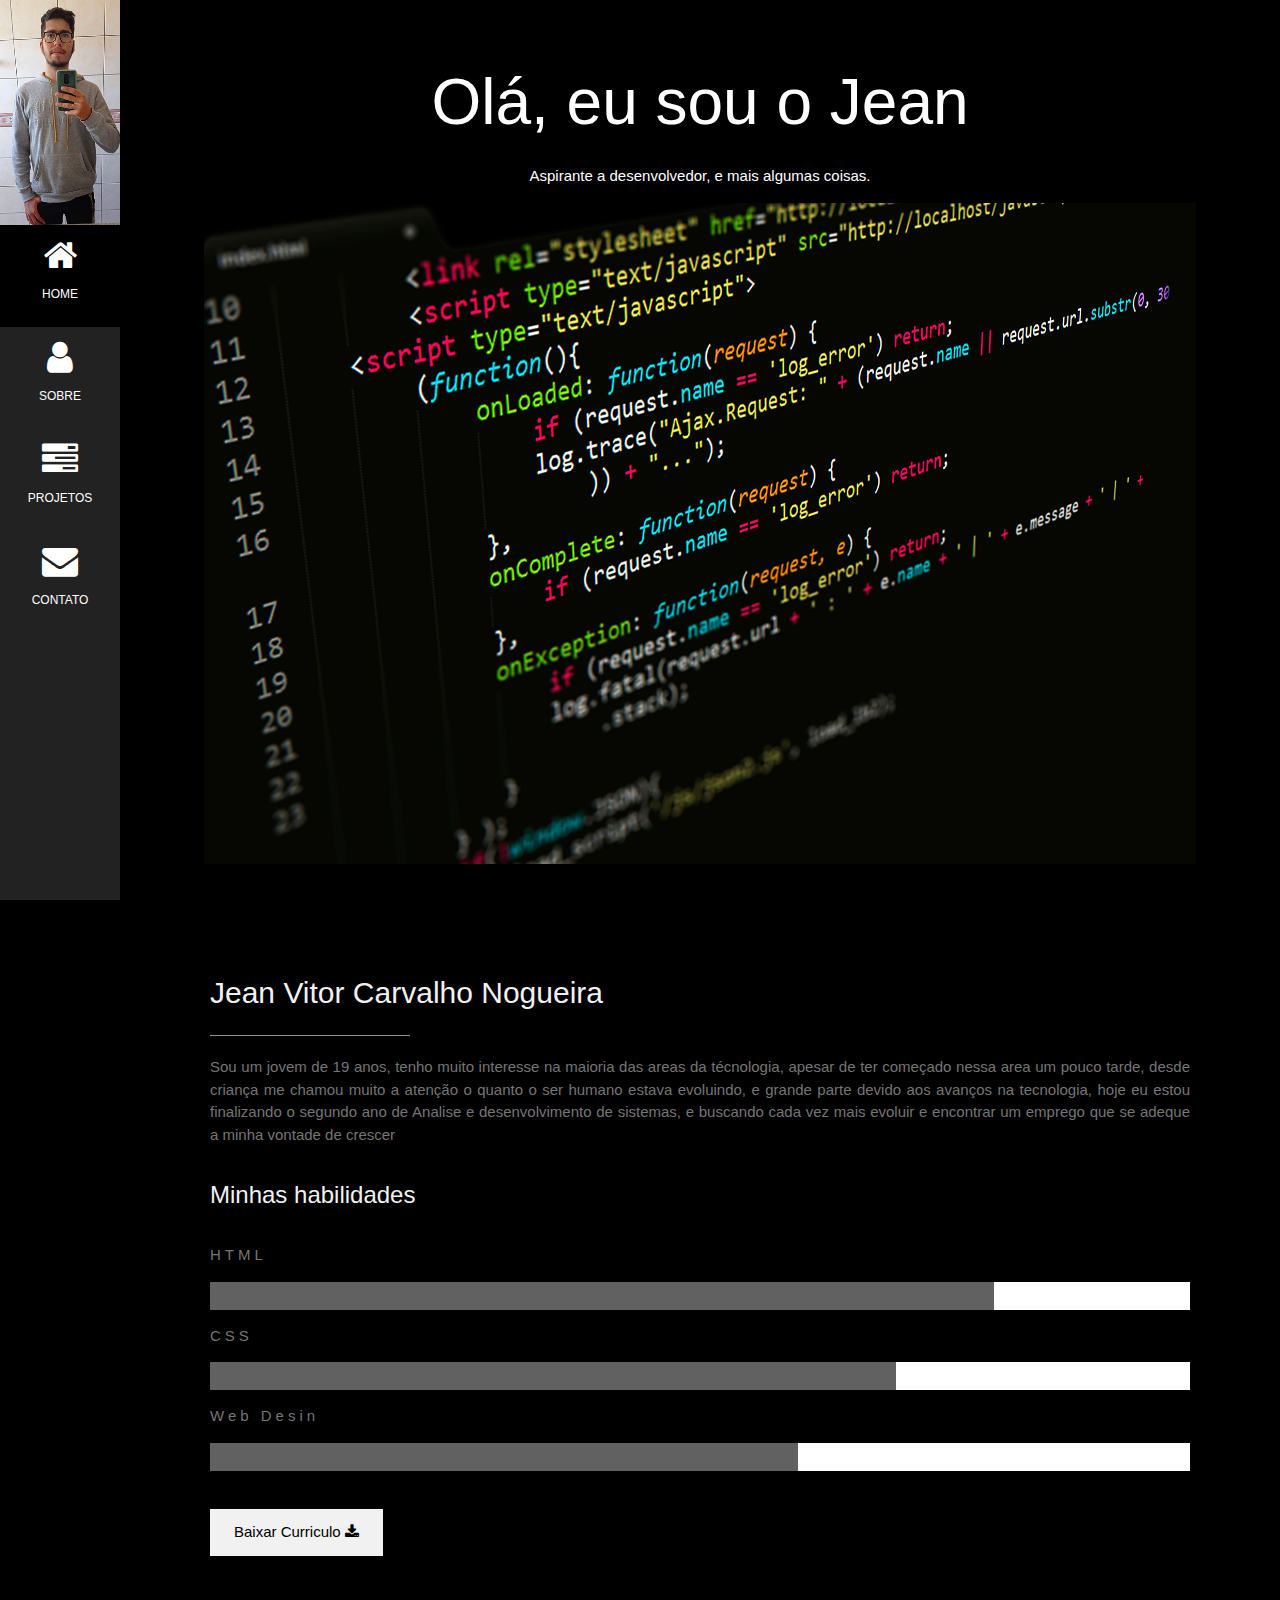
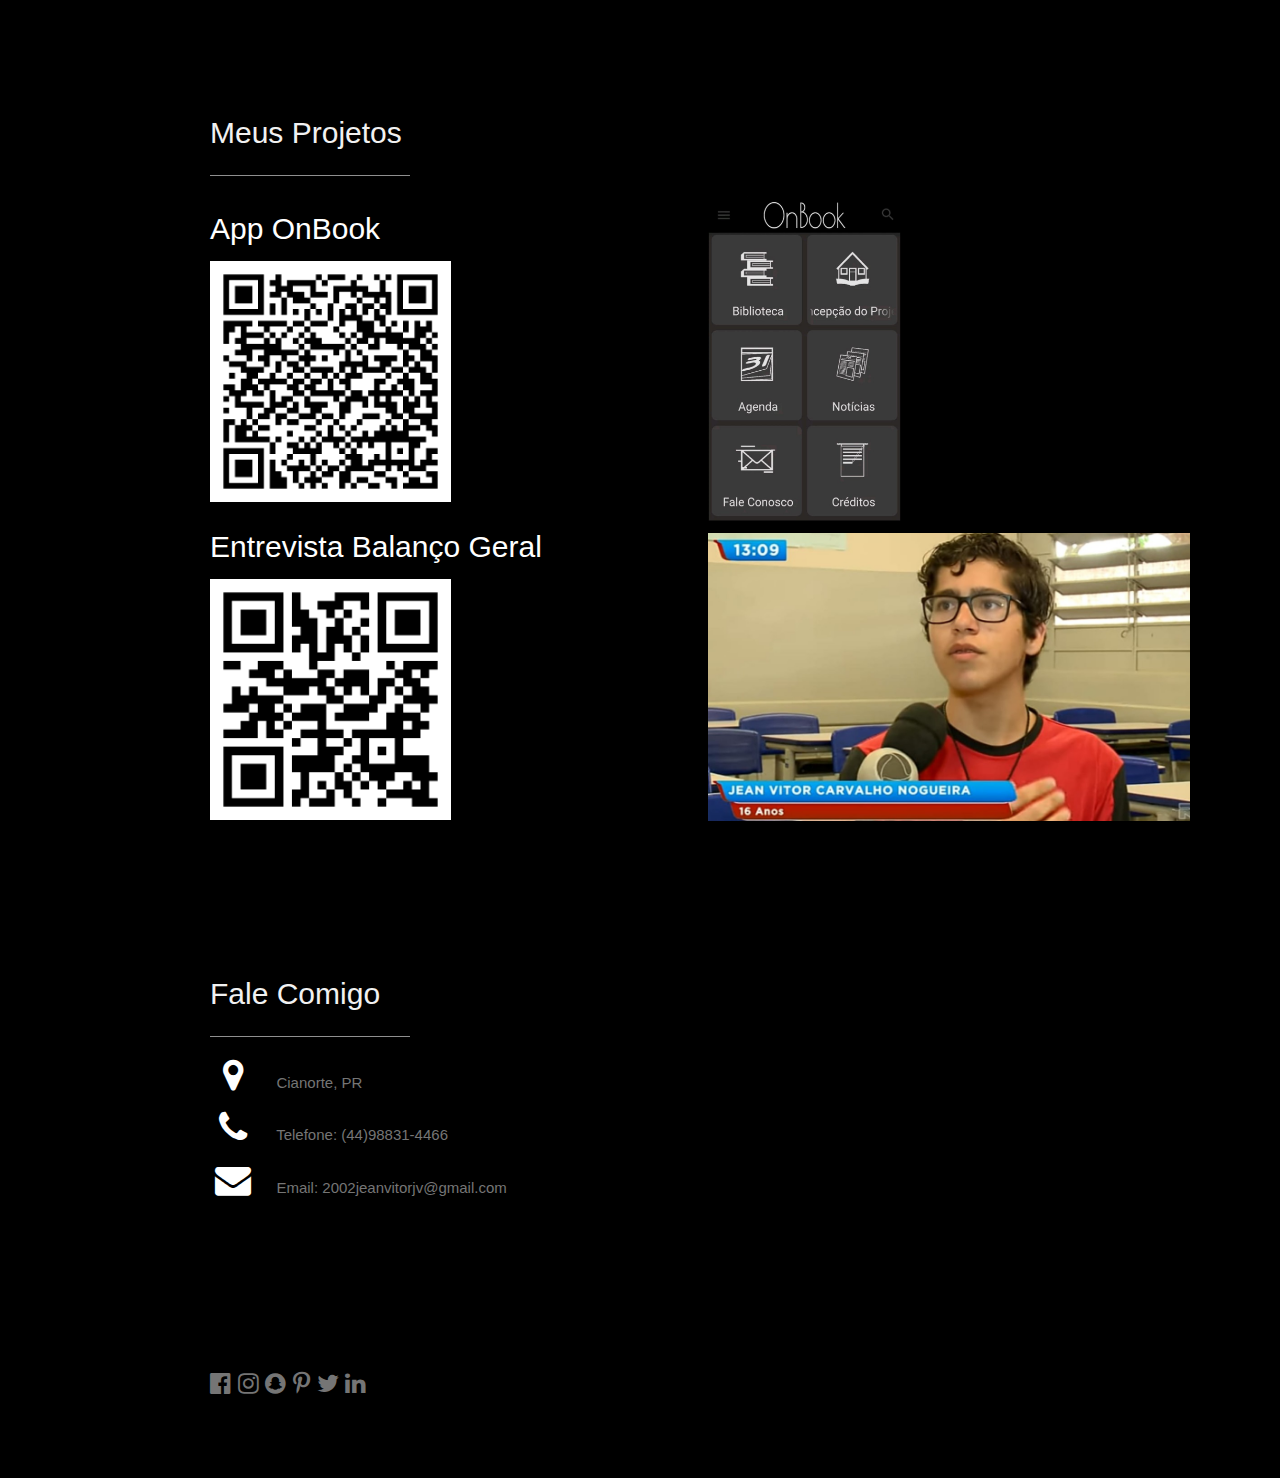
<file: index.html>
<!DOCTYPE html>
<html>
  <title>Portfólio do Jean</title>
  <meta charset="UTF-8" />
  <meta name="viewport" content="width=device-width, initial-scale=1" />
  <link rel="stylesheet" href="https://www.w3schools.com/w3css/4/w3.css" />
  <link
    rel="stylesheet"
    href="https://fonts.googleapis.com/css?family=Montserrat"
  />
  <link
    rel="stylesheet"
    href="https://cdnjs.cloudflare.com/ajax/libs/font-awesome/4.7.0/css/font-awesome.min.css"
  />
  <style>
    .w3-row-padding img {
      margin-bottom: 12px;
    }
    .w3-sidebar {
      width: 120px;
      background: #222;
    }
    #main {
      margin-left: 120px;
    }
  </style>
  <body class="w3-black">
    <!-- Icon Bar (Sidebar - hidden on small screens) -->
    <nav class="w3-sidebar w3-bar-block w3-small w3-hide-small w3-center">
      <!-- Avatar image in top left corner -->
      <img src="./eu.jpeg" style="width: 100%; height: 25%" />
      <a href="#" class="w3-bar-item w3-button w3-padding-large w3-black">
        <i class="fa fa-home w3-xxlarge"></i>
        <p>HOME</p>
      </a>
      <a
        href="#Sobre"
        class="w3-bar-item w3-button w3-padding-large w3-hover-black"
      >
        <i class="fa fa-user w3-xxlarge"></i>
        <p>SOBRE</p>
      </a>
      <a
        href="#Projetos"
        class="w3-bar-item w3-button w3-padding-large w3-hover-black"
      >
        <i class="fa fa-tasks w3-xxlarge"></i>
        <p>PROJETOS</p>
      </a>
      <a
        href="#contact"
        class="w3-bar-item w3-button w3-padding-large w3-hover-black"
      >
        <i class="fa fa-envelope w3-xxlarge"></i>
        <p>CONTATO</p>
      </a>
    </nav>
    <div class="w3-top w3-hide-large w3-hide-medium" id="myNavbar">
  <div class="w3-bar w3-black w3-opacity w3-hover-opacity-off w3-center w3-small">
    <a href="#" class="w3-bar-item w3-button" style="width:25% !important">HOME</a>
    <a href="#Sobre" class="w3-bar-item w3-button" style="width:25% !important">SOBRE</a>
    <a href="#Projetos" class="w3-bar-item w3-button" style="width:25% !important">PROJETOS</a>
    <a href="#contact" class="w3-bar-item w3-button" style="width:25% !important">CONTATO</a>
  </div>
</div>

    <!-- Page Content -->
    <div class="w3-padding-large" id="main">
      <!-- Header/Home -->
      <header class="w3-container w3-padding-32 w3-center w3-black" id="home">
        <h1 class="w3-jumbo">Olá, eu sou o Jean</h1>
        <p>Aspirante a desenvolvedor, e mais algumas coisas.</p>
        <img
          src="./javascript-1.jpg"
          alt="código"
          class="w3-image"
          width="992"
          height="1108"
        />
      </header>

      <!-- Sobre Section -->
      <div class="w3-content w3-justify w3-text-grey w3-padding-64" id="Sobre">
        <h2 class="w3-text-light-grey">Jean Vitor Carvalho Nogueira</h2>
        <hr style="width: 200px" class="w3-opacity" />
        <p>
          Sou um jovem de 19 anos, tenho muito interesse na maioria das areas da
          técnologia, apesar de ter começado nessa area um pouco tarde, desde
          criança me chamou muito a atenção o quanto o ser humano estava
          evoluindo, e grande parte devido aos avanços na tecnologia, hoje eu
          estou finalizando o segundo ano de Analise e desenvolvimento de
          sistemas, e buscando cada vez mais evoluir e encontrar um emprego que
          se adeque a minha vontade de crescer
        </p>
        <h3 class="w3-padding-16 w3-text-light-grey">Minhas habilidades</h3>
        <p class="w3-wide">HTML</p>
        <div class="w3-white">
          <div class="w3-dark-grey" style="height: 28px; width: 80%"></div>
        </div>
        <p class="w3-wide">CSS</p>
        <div class="w3-white">
          <div class="w3-dark-grey" style="height: 28px; width: 70%"></div>
        </div>
        <p class="w3-wide">Web Desin</p>
        <div class="w3-white">
          <div class="w3-dark-grey" style="height: 28px; width: 60%"></div>
        </div>
        <br />

        <button class="w3-button w3-light-grey w3-padding-large w3-section">
          <a href="curriculojean.pdf" download style="text-decoration: none"
            >Baixar Curriculo</a
          >
          <i class="fa fa-download"></i>
        </button>
      </div>

      <!-- Portfolio Section -->
      <div class="w3-padding-64 w3-content" id="Projetos">
        <h2 class="w3-text-light-grey">Meus Projetos</h2>
        <hr style="width: 200px" class="w3-opacity" />

        <div class="w3-row-padding" style="margin: 0 -16px">
          <div class="w3-half">
            <h2>App OnBook</h2>
            <img src="./qrcodeapp.jpeg" style="width: 50%" />
            <h2>Entrevista Balanço Geral</h2>
            <img src="./qrcodevideo.jpeg" style="width: 50%" />
          </div>

          <div class="w3-half">
            <img src="./OnBook.jpeg" style="width: 40%" />
            <img src="./entrevista.jpeg" style="width: 100%" />
          </div>
        </div>
      </div>

      <div class="w3-padding-64 w3-content w3-text-grey" id="contact">
        <h2 class="w3-text-light-grey">Fale Comigo</h2>
        <hr style="width: 200px" class="w3-opacity" />

        <div class="w3-section">
          <p>
            <i
              class="
                fa fa-map-marker fa-fw
                w3-text-white w3-xxlarge w3-margin-right
              "
            ></i>
            Cianorte, PR
          </p>
          <p>
            <i
              class="fa fa-phone fa-fw w3-text-white w3-xxlarge w3-margin-right"
            ></i>
            Telefone: (44)98831-4466
          </p>
          <p>
            <i
              class="
                fa fa-envelope fa-fw
                w3-text-white w3-xxlarge w3-margin-right
              "
            >
            </i>
            Email: 2002jeanvitorjv@gmail.com
          </p>
        </div>
        <br />
      </div>

      <!-- Footer -->
      <footer class="w3-content w3-padding-64 w3-text-grey w3-xlarge">
        <i class="fa fa-facebook-official w3-hover-opacity"></i>
        <i class="fa fa-instagram w3-hover-opacity"></i>
        <i class="fa fa-snapchat w3-hover-opacity"></i>
        <i class="fa fa-pinterest-p w3-hover-opacity"></i>
        <i class="fa fa-twitter w3-hover-opacity"></i>
        <i class="fa fa-linkedin w3-hover-opacity"></i>
      </footer>
    </div>
  </body>
</html>
</file>
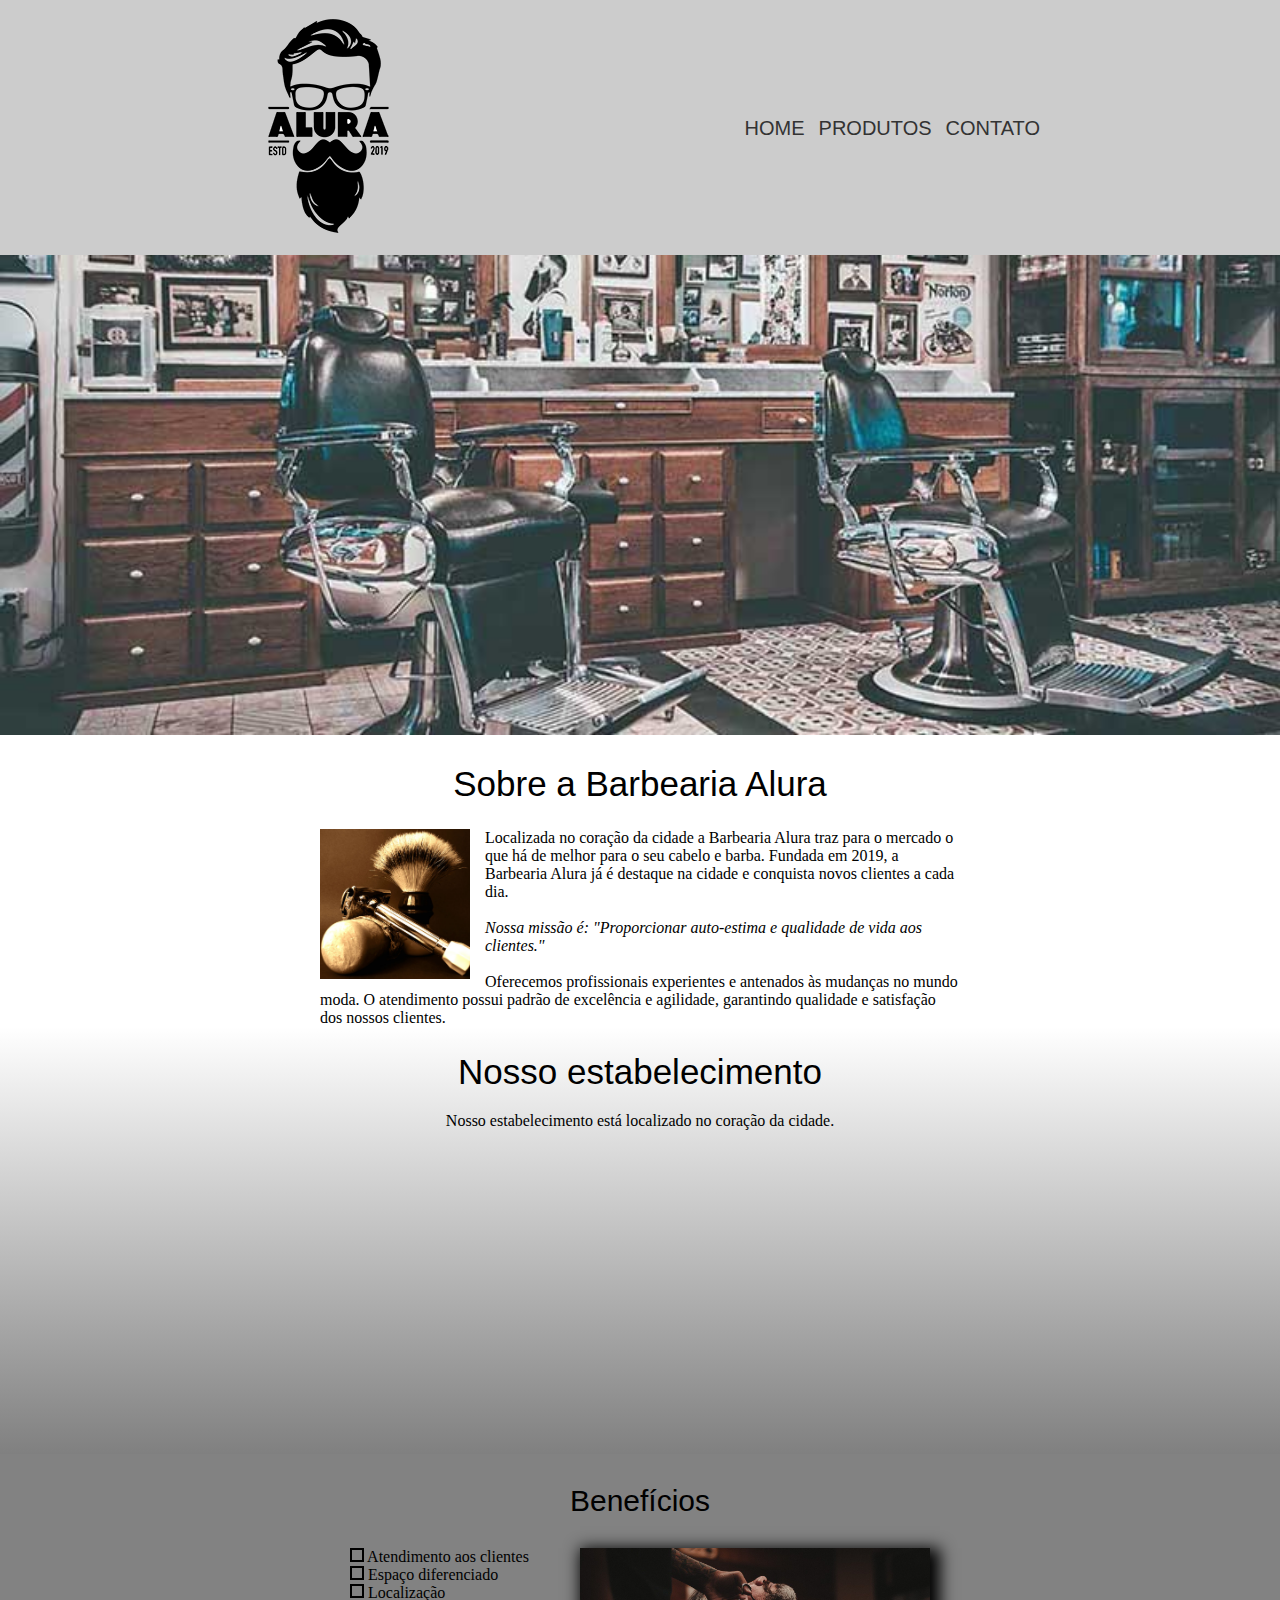
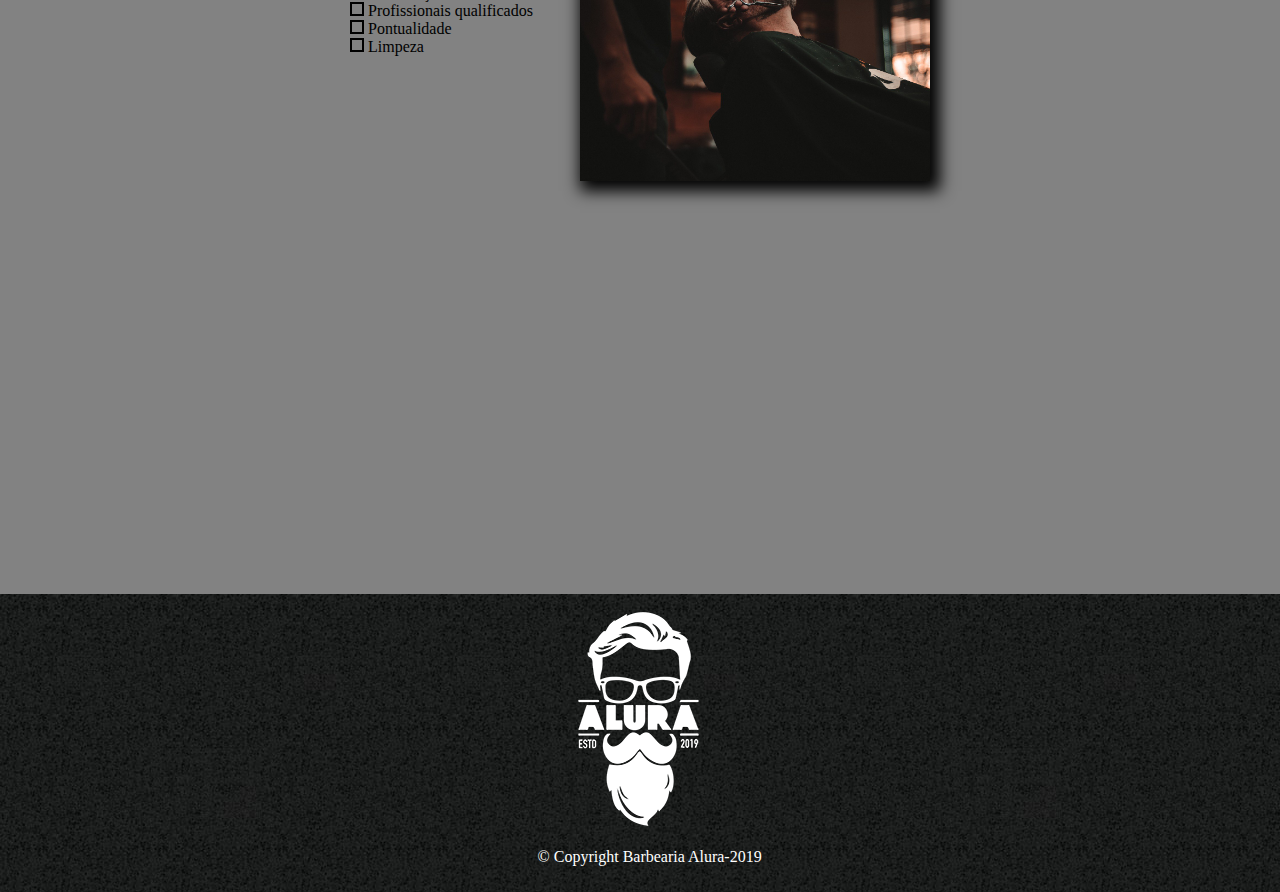
<file: barbearia.html>
<!doctype html>
<html lang="pt-br">

<head>
    <title>Barbearia Alura</title>
    <meta charset="utf-8">
    <meta name="author" content="Jean">
    <meta name="description" content="Telas para Barbearia">
    <meta name="keywords" content="Cabelo, Barba, Barbearia, Corte de cabelo">
    

    <link rel="stylesheet" href="estilos.css">
</head>

<body>
    <div id="principal">
        <header class="barra">
            <div class="logo-1">
                <img src="./imagens-barbearia/logo.png" alt="">
            </div>
            <nav>
                <ul>
                    <li><a href="index.html" target="_blank"> Home</a></li>
                    <li><a href="produtos.html" target="_blank"> Produtos</a></li>
                    <li><a href="contato.html" target="_blank"> Contato</a></li>
                </ul>
            </nav>
           
        </header>
    </div>

    <div class="banner">
        <header>
            <img src="./imagens-barbearia/banner.jpg" alt="">
        </header>
    </div>

    <div class="sobre">
        <section>
           
            <p class="negrito">Sobre a Barbearia Alura</p> 
            <div class="center">
            <img src="./imagens-barbearia/utensilios.jpg" alt="">
            <p>Localizada no coração da cidade a Barbearia Alura traz para o mercado o que há
                de melhor para o seu cabelo e barba. Fundada em 2019, a Barbearia Alura já é destaque na cidade e
                conquista novos
                clientes a cada dia.
                <br><br>

                <i>Nossa missão é: "Proporcionar auto-estima e qualidade de vida aos clientes."</i>

                <br><br>

                Oferecemos profissionais experientes e antenados às mudanças no mundo moda.
                O atendimento possui padrão de excelência e agilidade, garantindo qualidade e satisfação
                dos nossos clientes.
            </p>
        </div>
        </section>
    </div>

    <div class="local">
        <section class="texto">
            <p class="subtitulo" >Nosso estabelecimento</p>
            <p>Nosso estabelecimento está localizado no coração da cidade.</p>
        </section>
        <section class="mapa">
            <iframe
                src="https://www.google.com/maps/embed?pb=!1m18!1m12!1m3!1d10336.488860992797!2d-52.59350519762178!3d-23.658046428152304!2m3!1f0!2f0!3f0!3m2!1i1024!2i768!4f13.1!3m3!1m2!1s0x94ed5a69d1983ae3%3A0xc2714ce44f62701d!2sCemit%C3%A9rio%20Municipal%20de%20Cianorte!5e0!3m2!1spt-BR!2sbr!4v1623420050145!5m2!1spt-BR!2sbr"
                width="800" height="300" style="border:0;" allowfullscreen="" loading="lazy"></iframe>
        </section>
    </div>
    <div class="ultima">
       <div class="beneficios">
        <nav>
            <p class="bene">Benefícios</p>
            <img src="./imagens-barbearia/beneficios.jpg" alt="">
            <ul>
              
                <li><div class="bullet"></div><span> Atendimento aos clientes</span></li>
                <li><div class="bullet"></div><span> Espaço diferenciado</span></li>
                <li><div class="bullet"></div><span> Localização</span></li>
                <li><div class="bullet"></div><span> Profissionais qualificados</span></li>
                <li><div class="bullet"></div><span> Pontualidade</span></li>
                <li><div class="bullet"></div><span> Limpeza</span></li>
           
            </ul>
        </nav>
    </div>

    <div class="video">
        <iframe width="560" height="315" src="https://www.youtube.com/embed/wcVVXUV0YUY" title="YouTube video player" frameborder="0" allow="accelerometer; autoplay; clipboard-write; encrypted-media; gyroscope; picture-in-picture" allowfullscreen></iframe>
    </div>
    <div class="logo">
    <section>
        <img src="./imagens-barbearia/logo-branco.png" alt="">
    </section>
    <footer>
       <p> &copy; Copyright Barbearia Alura-2019</p>
    </footer>
</div>
</div>


</body>

</html>
</file>
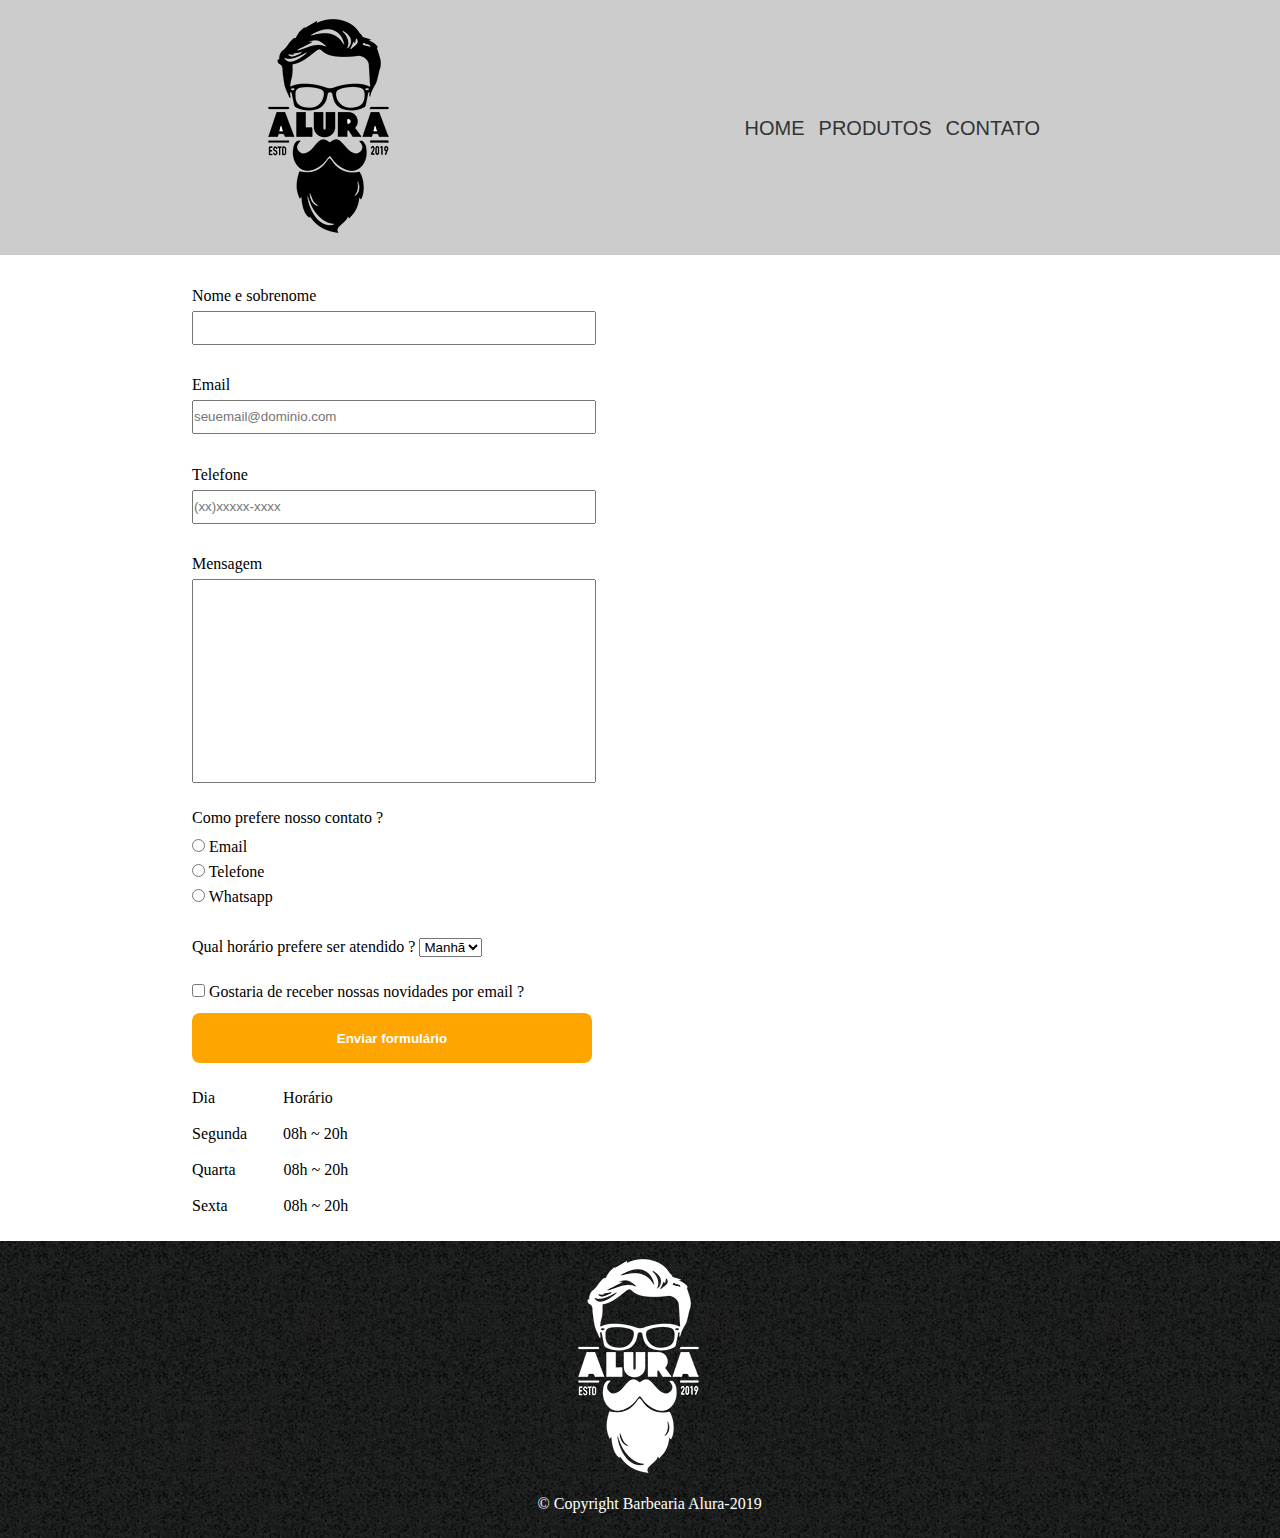
<file: contato.html>
<!doctype html>
<html lang="pt-br">

<head>
    <title>Barbearia Alura</title>
    <meta charset="utf-8">
    <meta name="author" content="Jean">
    <meta name="description" content="Telas para Barbearia">
    <meta name="keywords" content="Cabelo, Barba, Barbearia, Corte de cabelo">
   

    <link rel="stylesheet" href="contato.css">
</head>

<body>
    <div id="principal">
        <header class="barra">
            <div class="logo-1">
                <img src="./imagens-barbearia/logo.png" alt="">
            </div>
            <nav>
                <ul>
                    <li><a href="index.html" target="_blank"> Home</a></li>
                    <li><a href="produtos.html" target="_blank"> Produtos</a></li>
                    <li><a href="contato.html" target="_blank"> Contato</a></li>
                </ul>
            </nav>

        </header>
    </div>
    <div>
        <section>
            <form action="index.html">
                <div class="nome"> 
                    <label for="Nome"> Nome e sobrenome</label>
                    <br>
                    <input type="text" id="Nome">
                </div>
                <div class="email">
                    <label for="Email"> Email</label>
                    <br>
                    <input type="email" id="Email" placeholder="seuemail@dominio.com">
                </div>
                <div class="tel">
                    <label for="Tel"> Telefone</label>
                    <br>
                    <input type="tel" id="Tel" placeholder="(xx)xxxxx-xxxx">
                </div>
                <div class="msg">
                    <label for="Msg"> Mensagem</label>
                    <br>
                    <input type="text" id="Msg">
                </div>
            
        </section>
        <div class="contato">
            <section>
                <p>Como prefere nosso contato ?</p>
                <label>
                    <input type="radio" name="contato"> Email
                </label>
                <br>
                <label>
                    <input type="radio" name="contato"> Telefone
                </label>
                <br>
                <label>
                    <input type="radio" name="contato"> Whatsapp
                </label>
            </section>
        </div>
        <div class="horario">
            <label for="horario">
                Qual horário prefere ser atendido ?
                <select>
                    <option>Manhã</option>
                    <option>Tarde</option>
                    <option>Noite</option>
                </select>
            </label>
        </div>
        <div class="noti">
            <section>
                <label><input type="checkbox" name="checar"> Gostaria de receber nossas novidades por email ?
                </label>
            </section>
            <section class="botao">
            <button  type="submite">Enviar formulário</button>
            </section>
        </div>
    </form>
    <div class="agenda">
        <section>
            <nav>
                <p>
                    Dia   &emsp; &ensp; &ensp; &emsp;  Horário
                    <br><br>
                    Segunda &emsp; &ensp; 08h ~ 20h
                    <br><br>
                    Quarta  &emsp; &emsp;&ensp;08h ~ 20h
                    <br><br>
                    Sexta  &emsp; &emsp; &ensp;  08h ~ 20h
                </p>
            </nav>
        </section>
    </div>
    <div class="logo">
        <section>
            <img src="./imagens-barbearia/logo-branco.png" alt="">
        </section>
        <footer>
           <p> &copy; Copyright Barbearia Alura-2019</p>
        </footer>
    </div>
    </div>
    
    
    </body>
    
    </html>
</file>
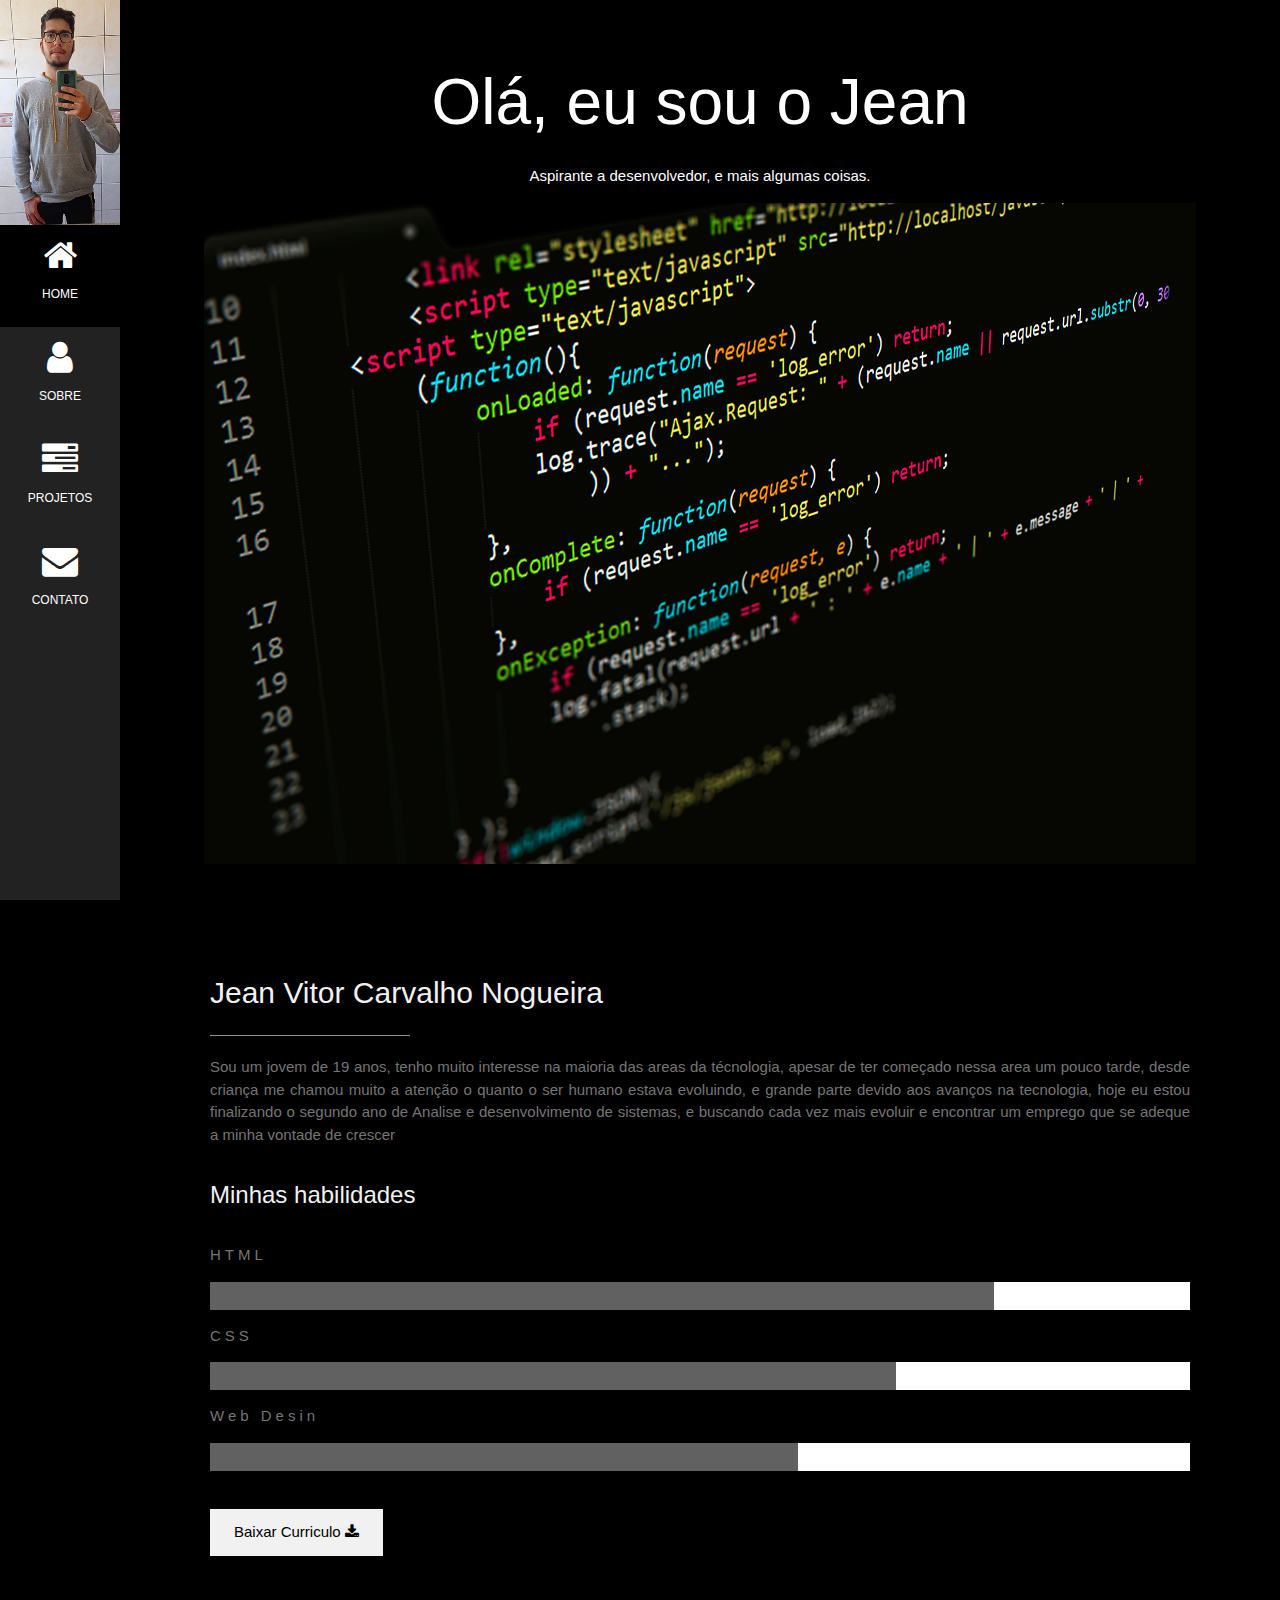
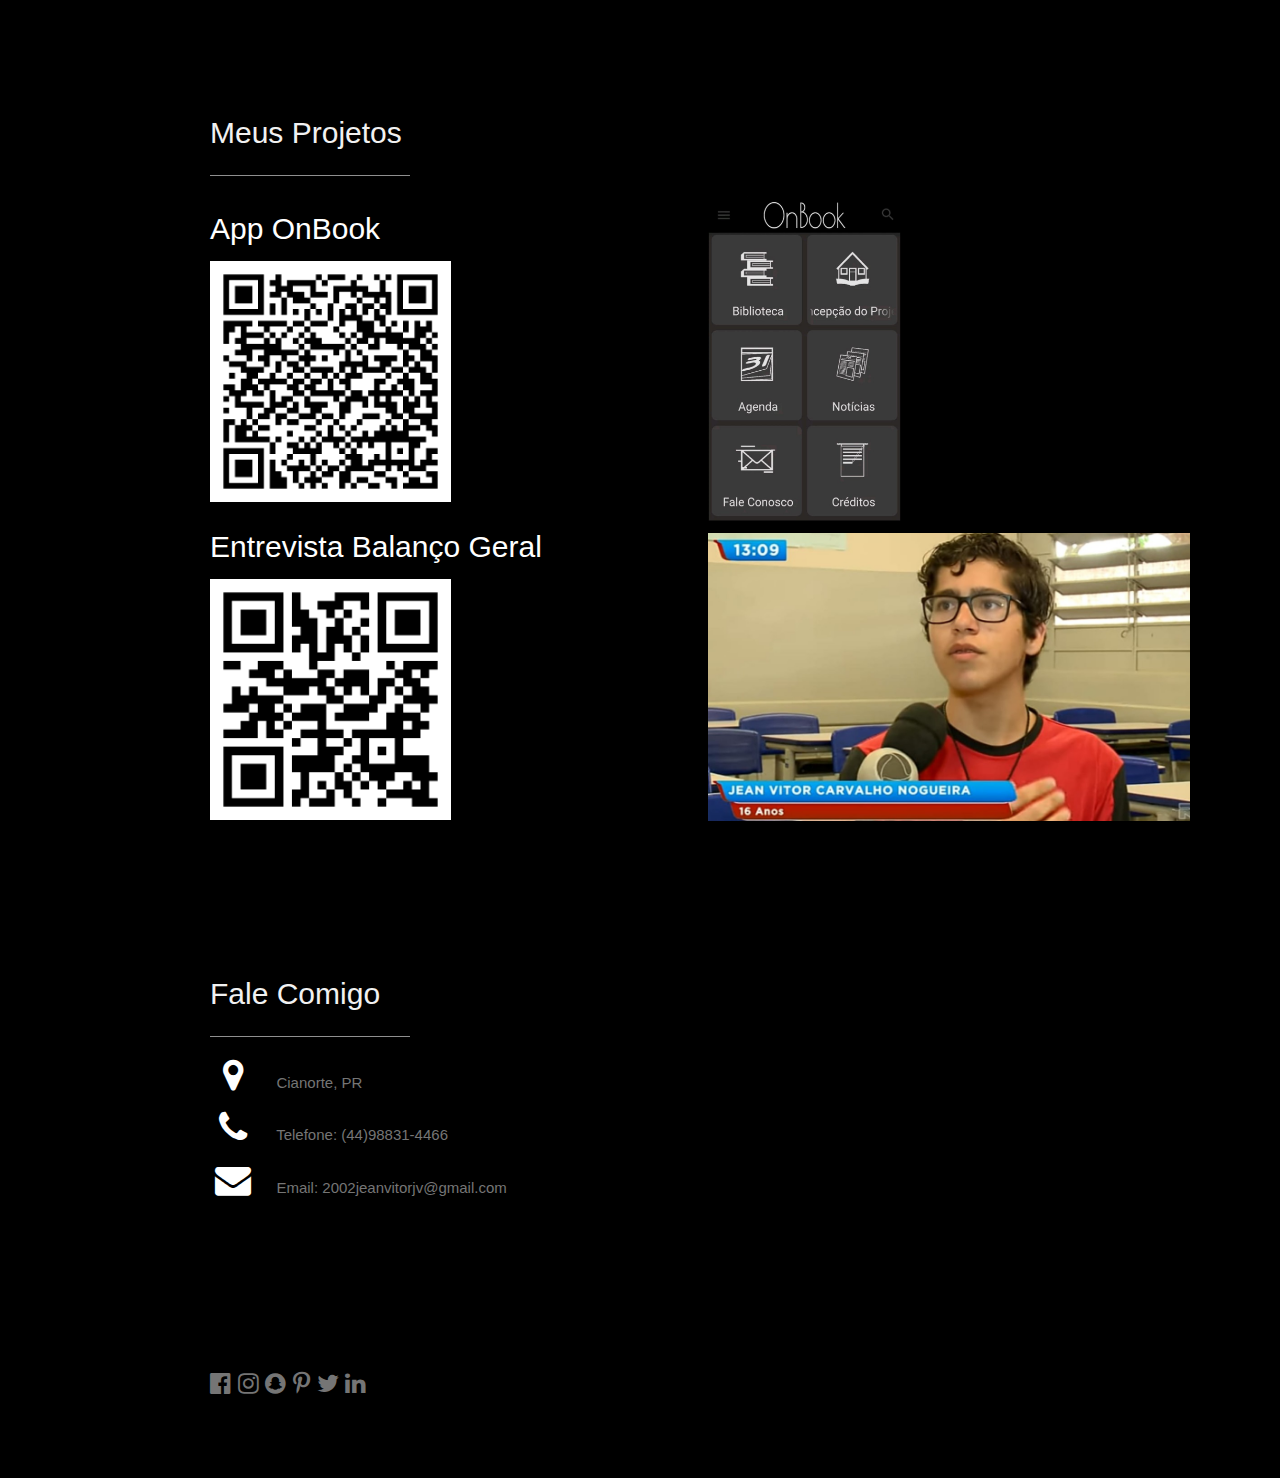
<file: portfolio.html>
<!DOCTYPE html>
<html>
  <title>Portfólio do Jean</title>
  <meta charset="UTF-8" />
  <meta name="viewport" content="width=device-width, initial-scale=1" />
  <link rel="stylesheet" href="https://www.w3schools.com/w3css/4/w3.css" />
  <link
    rel="stylesheet"
    href="https://fonts.googleapis.com/css?family=Montserrat"
  />
  <link
    rel="stylesheet"
    href="https://cdnjs.cloudflare.com/ajax/libs/font-awesome/4.7.0/css/font-awesome.min.css"
  />
  <style>
    .w3-row-padding img {
      margin-bottom: 12px;
    }
    .w3-sidebar {
      width: 120px;
      background: #222;
    }
    #main {
      margin-left: 120px;
    }
  </style>
  <body class="w3-black">
    <!-- Icon Bar (Sidebar - hidden on small screens) -->
    <nav class="w3-sidebar w3-bar-block w3-small w3-hide-small w3-center">
      <!-- Avatar image in top left corner -->
      <img src="./eu.jpeg" style="width: 100%; height: 25%" />
      <a href="#" class="w3-bar-item w3-button w3-padding-large w3-black">
        <i class="fa fa-home w3-xxlarge"></i>
        <p>HOME</p>
      </a>
      <a
        href="#Sobre"
        class="w3-bar-item w3-button w3-padding-large w3-hover-black"
      >
        <i class="fa fa-user w3-xxlarge"></i>
        <p>SOBRE</p>
      </a>
      <a
        href="#Projetos"
        class="w3-bar-item w3-button w3-padding-large w3-hover-black"
      >
        <i class="fa fa-tasks w3-xxlarge"></i>
        <p>PROJETOS</p>
      </a>
      <a
        href="#contact"
        class="w3-bar-item w3-button w3-padding-large w3-hover-black"
      >
        <i class="fa fa-envelope w3-xxlarge"></i>
        <p>CONTATO</p>
      </a>
    </nav>

    <!-- Page Content -->
    <div class="w3-padding-large" id="main">
      <!-- Header/Home -->
      <header class="w3-container w3-padding-32 w3-center w3-black" id="home">
        <h1 class="w3-jumbo">Olá, eu sou o Jean</h1>
        <p>Aspirante a desenvolvedor, e mais algumas coisas.</p>
        <img
          src="./javascript-1.jpg"
          alt="código"
          class="w3-image"
          width="992"
          height="1108"
        />
      </header>

      <!-- Sobre Section -->
      <div class="w3-content w3-justify w3-text-grey w3-padding-64" id="Sobre">
        <h2 class="w3-text-light-grey">Jean Vitor Carvalho Nogueira</h2>
        <hr style="width: 200px" class="w3-opacity" />
        <p>
          Sou um jovem de 19 anos, tenho muito interesse na maioria das areas da
          técnologia, apesar de ter começado nessa area um pouco tarde, desde
          criança me chamou muito a atenção o quanto o ser humano estava
          evoluindo, e grande parte devido aos avanços na tecnologia, hoje eu
          estou finalizando o segundo ano de Analise e desenvolvimento de
          sistemas, e buscando cada vez mais evoluir e encontrar um emprego que
          se adeque a minha vontade de crescer
        </p>
        <h3 class="w3-padding-16 w3-text-light-grey">Minhas habilidades</h3>
        <p class="w3-wide">HTML</p>
        <div class="w3-white">
          <div class="w3-dark-grey" style="height: 28px; width: 80%"></div>
        </div>
        <p class="w3-wide">CSS</p>
        <div class="w3-white">
          <div class="w3-dark-grey" style="height: 28px; width: 70%"></div>
        </div>
        <p class="w3-wide">Web Desin</p>
        <div class="w3-white">
          <div class="w3-dark-grey" style="height: 28px; width: 60%"></div>
        </div>
        <br />

        <button class="w3-button w3-light-grey w3-padding-large w3-section">
          <a href="curriculojean.pdf" download style="text-decoration: none"
            >Baixar Curriculo</a
          >
          <i class="fa fa-download"></i>
        </button>
      </div>

      <!-- Portfolio Section -->
      <div class="w3-padding-64 w3-content" id="Projetos">
        <h2 class="w3-text-light-grey">Meus Projetos</h2>
        <hr style="width: 200px" class="w3-opacity" />

        <div class="w3-row-padding" style="margin: 0 -16px">
          <div class="w3-half">
            <h2>App OnBook</h2>
            <img src="./qrcodeapp.jpeg" style="width: 50%" />
            <h2>Entrevista Balanço Geral</h2>
            <img src="./qrcodevideo.jpeg" style="width: 50%" />
          </div>

          <div class="w3-half">
            <img src="./OnBook.jpeg" style="width: 40%" />
            <img src="./entrevista.jpeg" style="width: 100%" />
          </div>
        </div>
      </div>

      <div class="w3-padding-64 w3-content w3-text-grey" id="contact">
        <h2 class="w3-text-light-grey">Fale Comigo</h2>
        <hr style="width: 200px" class="w3-opacity" />

        <div class="w3-section">
          <p>
            <i
              class="
                fa fa-map-marker fa-fw
                w3-text-white w3-xxlarge w3-margin-right
              "
            ></i>
            Cianorte, PR
          </p>
          <p>
            <i
              class="fa fa-phone fa-fw w3-text-white w3-xxlarge w3-margin-right"
            ></i>
            Telefone: (44)98831-4466
          </p>
          <p>
            <i
              class="
                fa fa-envelope fa-fw
                w3-text-white w3-xxlarge w3-margin-right
              "
            >
            </i>
            Email: 2002jeanvitorjv@gmail.com
          </p>
        </div>
        <br />
      </div>

      <!-- Footer -->
      <footer class="w3-content w3-padding-64 w3-text-grey w3-xlarge">
        <i class="fa fa-facebook-official w3-hover-opacity"></i>
        <i class="fa fa-instagram w3-hover-opacity"></i>
        <i class="fa fa-snapchat w3-hover-opacity"></i>
        <i class="fa fa-pinterest-p w3-hover-opacity"></i>
        <i class="fa fa-twitter w3-hover-opacity"></i>
        <i class="fa fa-linkedin w3-hover-opacity"></i>
      </footer>
    </div>
  </body>
</html>
</file>
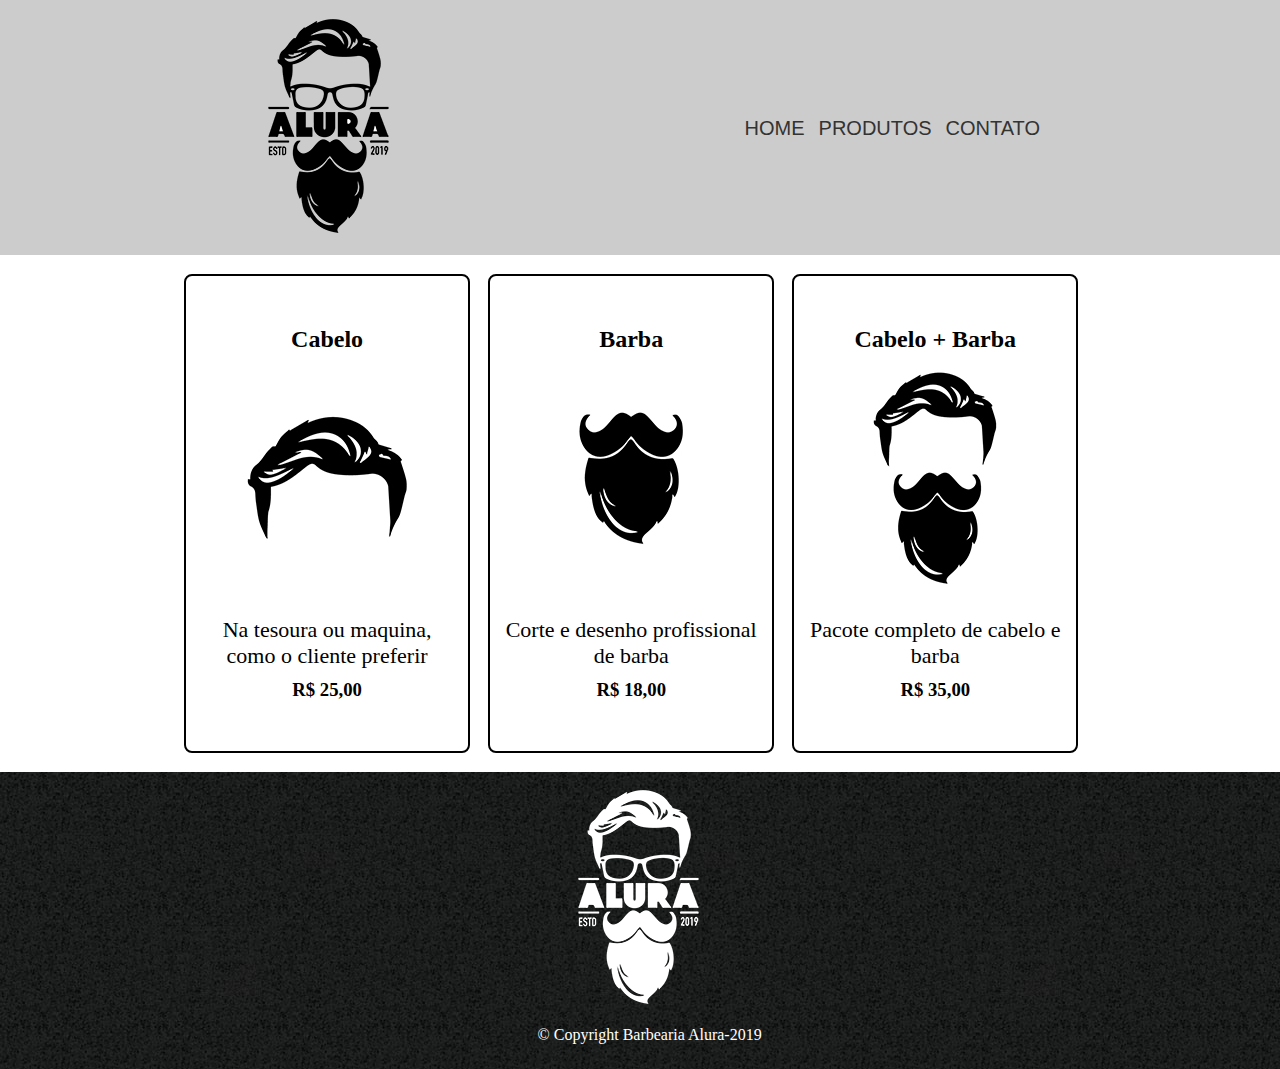
<file: produtos.html>
<!doctype html>
<html lang="pt-br">

<head>
    <title>Barbearia Alura</title>
    <meta charset="utf-8">
    <meta name="author" content="Jean">
    <meta name="description" content="Telas para Barbearia">
    <meta name="keywords" content="Cabelo, Barba, Barbearia, Corte de cabelo">


    <link rel="stylesheet" href="produtos.css">
</head>

<body>
    <div id="principal">
        <header class="barra">
            <div class="logo-1">
                <img src="./imagens-barbearia/logo.png" alt="">
            </div>
            <nav>
                <ul>
                    <li><a href="index.html" target="_blank"> Home</a></li>
                    <li><a href="produtos.html" target="_blank"> Produtos</a></li>
                    <li><a href="contato.html" target="_blank"> Contato</a></li>
                </ul>
            </nav>

        </header>
    </div>
    <section class="produtos">
        <div class="banner">

            <h2>Cabelo</h2>
            <img src="./imagens-barbearia/cabelo.jpg" alt="">
            <p class="descricao-produtos"> Na tesoura ou maquina, como o cliente preferir</p>
            <h3>R$ 25,00</h3>

        </div>
        <div class="banner">

            <h2>Barba</h2>
            <img src="./imagens-barbearia/barba.jpg" alt="">
            <p class="descricao-produtos">Corte e desenho profissional de barba</p>
            <h3>R$ 18,00</h3>

        </div>
        <div class="banner">

            <h2>Cabelo + Barba</h2>
            <img src="./imagens-barbearia/cabelo+barba.jpg" alt="">
            <p class="descricao-produtos">Pacote completo de cabelo e barba</p>
            <h3>R$ 35,00</h3>

        </div>
    </section>

    <div class="logo">
        <section>
            <img src="./imagens-barbearia/logo-branco.png" alt="">
        </section>
        <footer>
            <p> &copy; Copyright Barbearia Alura-2019</p>
        </footer>
    </div>
    </div>


</body>

</html>
</file>
<file: estilos.css>
*{
    margin: 0;
    padding: 0;
}

#principal{
    background-color: #ccc;
    border-top: 1px solid transparent;
    display: flex;
    flex-direction: row;
    align-items: center;
    align-content: center;
    justify-content: center;
}

.barra{
    width: 800px;
    display: flex;
    flex-direction: row;
    align-items: center;
    align-content: center;
    justify-content: space-between;
}


.barra nav li{
    display: inline-block;
    list-style: none;
    margin-left: 10px;
        
    
}
 .barra nav a{
   text-transform: uppercase;
   font-size: 20px;
   font-family: Arial, Helvetica, sans-serif;
   color: #333;
   text-decoration: none;

 }
 .barra nav a:hover{
     color:gray;
 }
 

.banner img{
    width: 100%;
  
   
}

.negrito{
    text-align: center;
    font-size: 35px;
    font-family: Arial, Helvetica, sans-serif;
    padding-top: 25px;
    padding-bottom: 25px;
    
    
}

.sobre section img{
   width: 150px;
   height: 150px;
   float:left;
   margin-right: 15px;
 
   
}
.center{
    margin-left: 25%;
    margin-right: 25%;
}

.subtitulo{
    font-size: 35px;
    font-family: Arial, Helvetica, sans-serif;
    padding-top: 25px;
    padding-bottom: 25px;
}
.texto p {
    
    padding-bottom: 20px;
}
 .local{
     text-align: center;
     background-image: linear-gradient(white, gray)
 }

 .bene{
    padding-bottom: 30px;
    padding-top: 30px;
    text-align: center;
    font-family: Arial, Helvetica, sans-serif;
    font-size: 30px;
    
 }
 .bullet{
    border: 2px solid black;
    width: 10px;
    height: 10px;
    display: inline-block;
   
    
}
 .beneficios{
    margin: 0 auto 0 auto;
    width: 580px;
    
 }
 .beneficios nav li{
     list-style-type: none;
 }
.beneficios nav img{
    width: 350px;
    height: auto;
    float: right;
    margin-bottom: 30px;
    box-shadow: 5px 5px 15px 5px #000000;
  
}

.video{
    margin-left: 31%;
    margin-right: 33%;
    margin-bottom: 5%;
}
.ultima{
    background-color:#828282;
   
}
.logo{
    background-image: url(./imagens-barbearia/bg.jpg);
    color: white;
 }

 .logo section img{
     margin-left: 43%;
 }
 .logo footer p{
    margin-left: 42%;
    padding-bottom: 2%;
}
</file>
<file: contato.css>
*{
    margin: 0;
    padding: 0;
}

#principal{
    background-color: #ccc;
    border-top: 1px solid transparent;
    display: flex;
    flex-direction: row;
    align-items: center;
    align-content: center;
    justify-content: center;
}

.barra{
    width: 800px;
    display: flex;
    flex-direction: row;
    align-items: center;
    align-content: center;
    justify-content: space-between;
}


.barra nav li{
    display: inline-block;
    list-style: none;
    margin-left: 10px;
        
    
}
 .barra nav a{
   text-transform: uppercase;
   font-size: 20px;
   font-family: Arial, Helvetica, sans-serif;
   color: #333;
   text-decoration: none;
 }
 .barra nav a:hover{
    color:gray;
}
 .nome{
     margin-top: 2%;
 }
 .nome, .email, .tel, .msg{
    margin-left: 15%;
    margin-bottom: 2%;
    line-height: 30px;
    
}
section div input{
    line-height: 30px;
    width: 400px;
}
.msg input{
    line-height: 200px;
}
 .contato{
    margin-left: 15%;
    margin-bottom: 2%;
 }
 .contato section p{
     margin-bottom: 1%;
 }
 .contato section input{
     margin-bottom: 1%;
 }
 .horario{
     margin-left: 15%;
     margin-bottom: 2%;
     
 }
 .noti section label{
     margin-left: 15%;
     
 }
  button{
      margin-top: 1%;
      margin-left: 15%;
      width: 400px;
      height: 50px;
      background-color: #ffa500;
      border-radius: 8px;
      border-color: honeydew;
      border-style: none;
      color: white;
      font-weight:bold;
  }
  .agenda{
      margin-left: 15%;
      margin-top: 2%;
      margin-bottom: 2%;
  }
 
  .logo{
    background-image: url(./imagens-barbearia/bg.jpg);
    color: white;
 }

 .logo section img{
     margin-left: 43%;
 }
 .logo footer p{
    margin-left: 42%;
    padding-bottom: 2%;
}
</file>
<file: produtos.css>
*{
    margin: 0;
    padding: 0;
}

#principal{
    background-color: #ccc;
    border-top: 1px solid transparent;
    display: flex;
    flex-direction: row;
    align-items: center;
    align-content: center;
    justify-content: center;
}

.barra{
    width: 800px;
    display: flex;
    flex-direction: row;
    align-items: center;
    align-content: center;
    justify-content: space-between;
}


.barra nav li{
    display: inline-block;
    list-style: none;
    margin-left: 10px;
        
    
}
 .barra nav a{
   text-transform: uppercase;
   font-size: 20px;
   font-family: Arial, Helvetica, sans-serif;
   color: #333;
   text-decoration: none;

 }
 .barra nav a:hover{
     color:gray;
 }
 .banner:hover{
     border-color: darkturquoise;
     font-size: 15px;
 }
 

.banner{
    display: inline-block;
    width: 30%;
    border: 2px solid black;
    border-radius: 8px;
    padding-top: 50px;
    padding-bottom: 50px;
    margin-top: 2%;
    margin-bottom: 2%;
    margin-left: 1.5%;
    text-align: center;
    
    
}
.produtos{
    width: 940px;
    margin: 0 auto ;
}
.descricao-produtos{
    font-size: 22px;
    margin: 10px;
}
.logo{
    background-image: url(./imagens-barbearia/bg.jpg);
    color: white;
 }

 .logo section img{
     margin-left: 43%;
 }
 .logo footer p{
    margin-left: 42%;
    padding-bottom: 2%;
}
</file>
